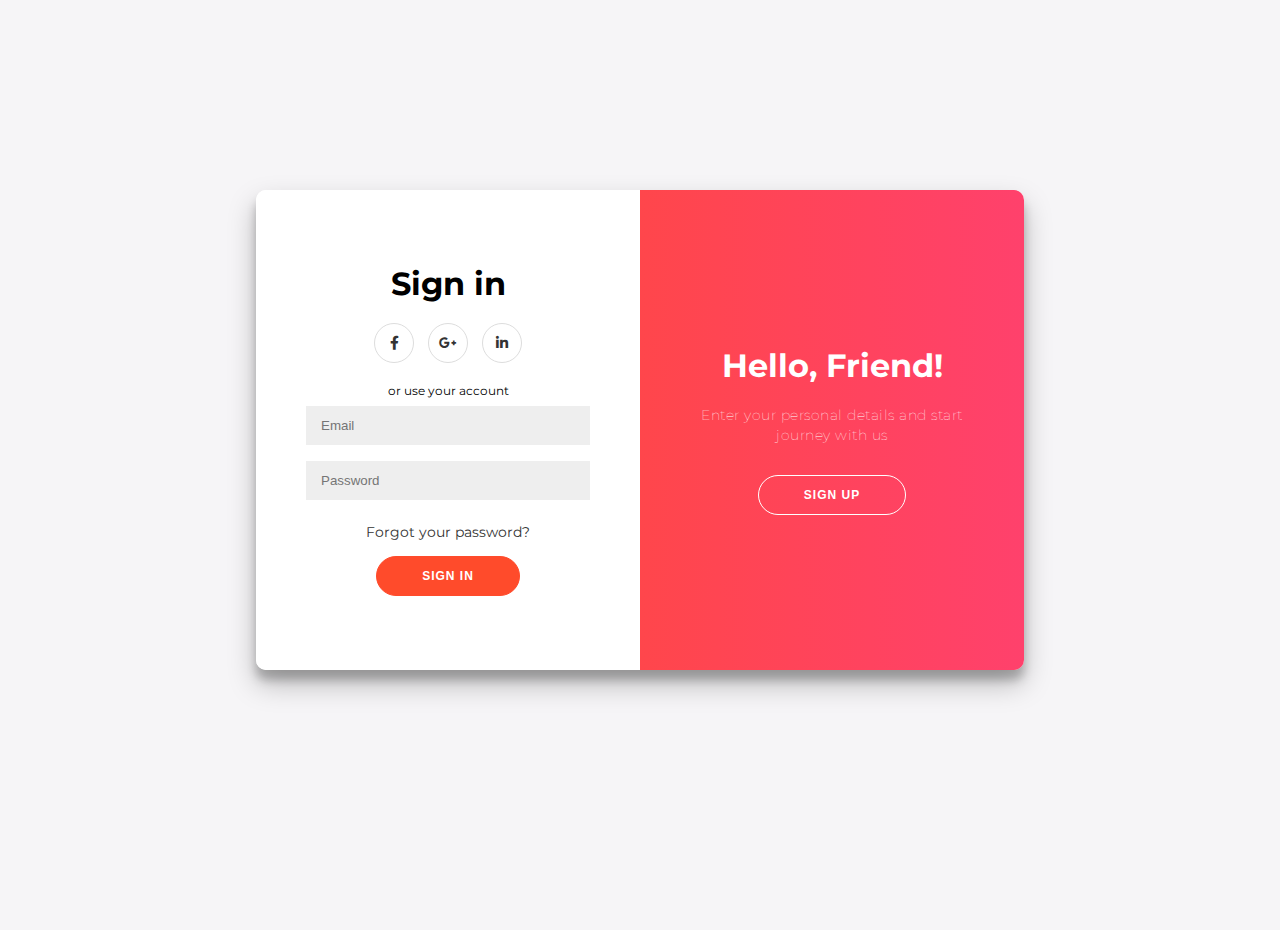
<file: new/signup.html>
<!DOCTYPE html>
<html lang="en">
<head>
    <meta charset="UTF-8" />
    <meta name="viewport" content="width=device-width, initial-scale=1.0" />
    <title>Sign Up / Sign In Form</title>
    <link rel="stylesheet" href="https://cdnjs.cloudflare.com/ajax/libs/font-awesome/5.15.3/css/all.min.css" />
    <link rel="stylesheet" href="signup.css" />
</head>
<body>

<div class="container" id="container">
	<div class="form-container sign-up-container">
		<form action="#">
			<h1>Create Account</h1>
			<div class="social-container">
				<a href="#" class="social"><i class="fab fa-facebook-f"></i></a>
				<a href="#" class="social"><i class="fab fa-google-plus-g"></i></a>
				<a href="#" class="social"><i class="fab fa-linkedin-in"></i></a>
			</div>
			<span>or use your email for registration</span>
			<input type="text" placeholder="Name" />
			<input type="email" placeholder="Email" />
			<input type="password" placeholder="Password" />
			<button>Sign Up</button>
		</form>
	</div>
	<div class="form-container sign-in-container">
		<form action="#">
			<h1>Sign in</h1>
			<div class="social-container">
				<a href="#" class="social"><i class="fab fa-facebook-f"></i></a>
				<a href="#" class="social"><i class="fab fa-google-plus-g"></i></a>
				<a href="#" class="social"><i class="fab fa-linkedin-in"></i></a>
			</div>
			<span>or use your account</span>
			<input type="email" placeholder="Email" />
			<input type="password" placeholder="Password" />
			<a href="#">Forgot your password?</a>
			<button>Sign In</button>
		</form>
	</div>
	<div class="overlay-container">
		<div class="overlay">
			<div class="overlay-panel overlay-left">
				<h1>Welcome Back!</h1>
				<p>To keep connected with us please login with your personal info</p>
				<button class="ghost" id="signIn">Sign In</button>
			</div>
			<div class="overlay-panel overlay-right">
				<h1>Hello, Friend!</h1>
				<p>Enter your personal details and start journey with us</p>
				<button class="ghost" id="signUp">Sign Up</button>
			</div>
		</div>
	</div>
</div>

<script src="signup.js"></script>
</body>
</html>
</file>
<file: new/signup.css>
@import url('https://fonts.googleapis.com/css?family=Montserrat:400,800');

* {
    box-sizing: border-box;
}

body {
    background: #f6f5f7;
    display: flex;
    justify-content: center;
    align-items: center;
    flex-direction: column;
    font-family: 'Montserrat', sans-serif;
    height: 100vh;
    margin: -20px 0 50px;
}

h1 {
    font-weight: bold;
    margin: 0;
}

h2 {
    text-align: center;
}

p {
    font-size: 14px;
    font-weight: 100;
    line-height: 20px;
    letter-spacing: 0.5px;
    margin: 20px 0 30px;
}

span {
    font-size: 12px;
}

a {
    color: #333;
    font-size: 14px;
    text-decoration: none;
    margin: 15px 0;
}

button {
    border-radius: 20px;
    border: 1px solid #FF4B2B;
    background-color: #FF4B2B;
    color: #FFFFFF;
    font-size: 12px;
    font-weight: bold;
    padding: 12px 45px;
    letter-spacing: 1px;
    text-transform: uppercase;
    transition: transform 80ms ease-in;
}

button:active {
    transform: scale(0.95);
}

button:focus {
    outline: none;
}

button.ghost {
    background-color: transparent;
    border-color: #FFFFFF;
}

form {
    background-color: #FFFFFF;
    display: flex;
    align-items: center;
    justify-content: center;
    flex-direction: column;
    padding: 0 50px;
    height: 100%;
    text-align: center;
}

input {
    background-color: #eee;
    border: none;
    padding: 12px 15px;
    margin: 8px 0;
    width: 100%;
}

.container {
    background-color: #fff;
    border-radius: 10px;
    box-shadow: 0 14px 28px rgba(0, 0, 0, 0.25),
        0 10px 10px rgba(0, 0, 0, 0.22);
    position: relative;
    overflow: hidden;
    width: 768px;
    max-width: 100%;
    min-height: 480px;
}

.form-container {
    position: absolute;
    top: 0;
    height: 100%;
    transition: all 0.6s ease-in-out;
}

.sign-in-container {
    left: 0;
    width: 50%;
    z-index: 2;
}

.container.right-panel-active .sign-in-container {
    transform: translateX(100%);
}

.sign-up-container {
    left: 0;
    width: 50%;
    opacity: 0;
    z-index: 1;
}

.container.right-panel-active .sign-up-container {
    transform: translateX(100%);
    opacity: 1;
    z-index: 5;
    animation: show 0.6s;
}

@keyframes show {

    0%,
    49.99% {
        opacity: 0;
        z-index: 1;
    }

    50%,
    100% {
        opacity: 1;
        z-index: 5;
    }
}

.overlay-container {
    position: absolute;
    top: 0;
    left: 50%;
    width: 50%;
    height: 100%;
    overflow: hidden;
    transition: transform 0.6s ease-in-out;
    z-index: 100;
}

.container.right-panel-active .overlay-container {
    transform: translateX(-100%);
}

.overlay {
    background: #FF416C;
    background: -webkit-linear-gradient(to right, #FF4B2B, #FF416C);
    background: linear-gradient(to right, #FF4B2B, #FF416C);
    background-repeat: no-repeat;
    background-size: cover;
    background-position: 0 0;
    color: #FFFFFF;
    position: relative;
    left: -100%;
    height: 100%;
    width: 200%;
    transform: translateX(0);
    transition: transform 0.6s ease-in-out;
}

.container.right-panel-active .overlay {
    transform: translateX(50%);
}

.overlay-panel {
    position: absolute;
    display: flex;
    align-items: center;
    justify-content: center;
    flex-direction: column;
    padding: 0 40px;
    text-align: center;
    top: 0;
    height: 100%;
    width: 50%;
    transform: translateX(0);
    transition: transform 0.6s ease-in-out;
}

.overlay-left {
    transform: translateX(-20%);
}

.container.right-panel-active .overlay-left {
    transform: translateX(0);
}

.overlay-right {
    right: 0;
    transform: translateX(0);
}

.container.right-panel-active .overlay-right {
    transform: translateX(20%);
}

.social-container {
    margin: 20px 0;
}

.social-container a {
    border: 1px solid #DDDDDD;
    border-radius: 50%;
    display: inline-flex;
    justify-content: center;
    align-items: center;
    margin: 0 5px;
    height: 40px;
    width: 40px;
}

footer {
    background-color: #222;
    color: #fff;
    font-size: 14px;
    bottom: 0;
    position: fixed;
    left: 0;
    right: 0;
    text-align: center;
    z-index: 999;
}

footer p {
    margin: 10px 0;
}

footer i {
    color: red;
}

footer a {
    color: #3c97bf;
    text-decoration: none;
}
</file>
